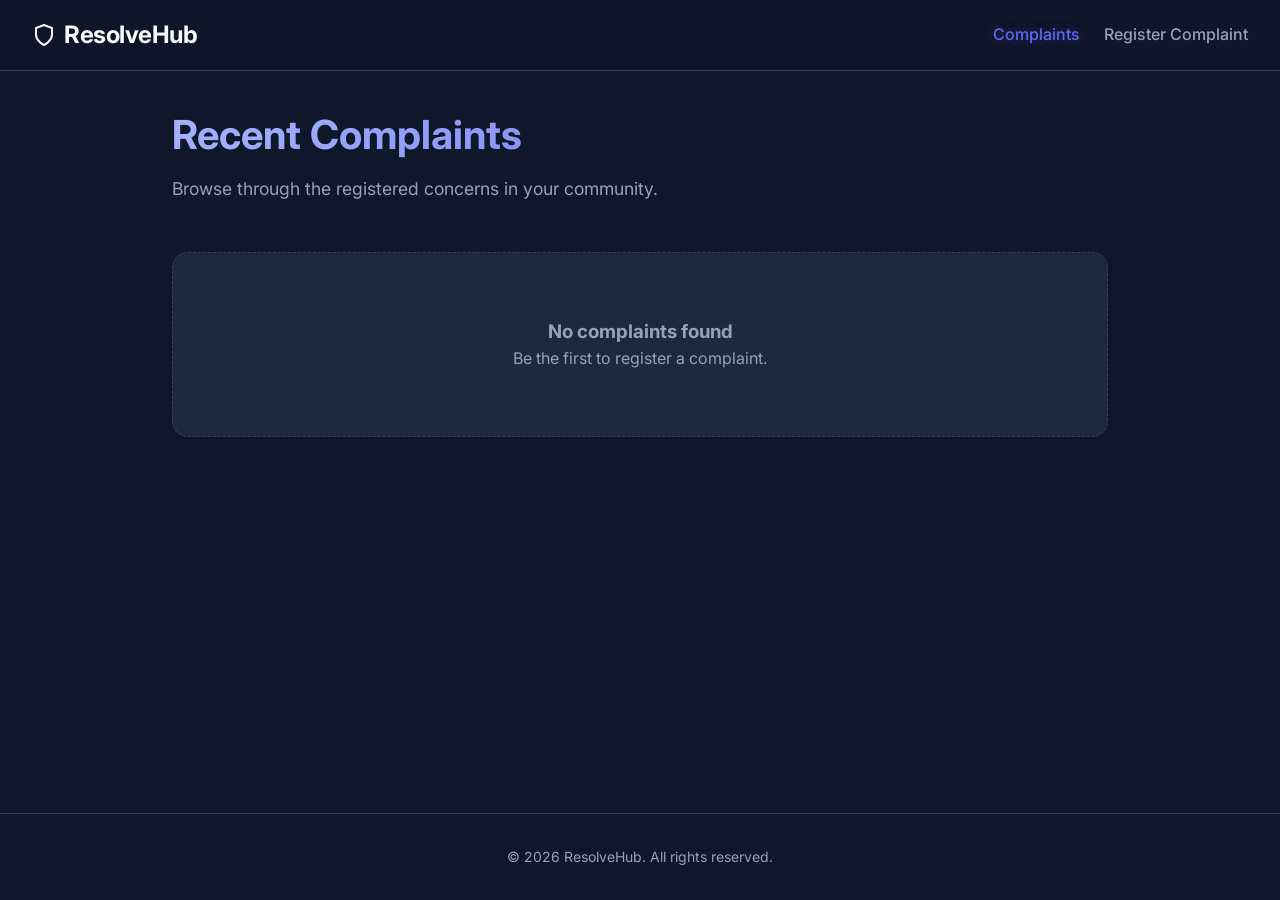
<file: index.html>
<!DOCTYPE html>
<html lang="en">
<head>
    <meta charset="UTF-8">
    <meta name="viewport" content="width=device-width, initial-scale=1.0">
    <title>Complaints | ResolveHub</title>
    <meta name="description" content="View and track citizen complaints on ResolveHub.">
    <link rel="stylesheet" href="styles.css">
</head>
<body>
    <!-- Navbar -->
    <nav class="navbar">
        <a href="index.html" class="brand">
            <svg width="24" height="24" viewBox="0 0 24 24" fill="none" stroke="currentColor" stroke-width="2" stroke-linecap="round" stroke-linejoin="round" class="feather feather-shield">
                <path d="M12 22s8-4 8-10V5l-8-3-8 3v7c0 6 8 10 8 10z"></path>
            </svg>
            ResolveHub
        </a>
        <div class="nav-links">
            <a href="index.html" class="active">Complaints</a>
            <a href="add-complaint.html">Register Complaint</a>
        </div>
    </nav>

    <!-- Main Content -->
    <main class="container">
        <header>
            <h1 class="page-title">Recent Complaints</h1>
            <p class="page-subtitle">Browse through the registered concerns in your community.</p>
        </header>
        
        <section id="complaints-container">
            <!-- JavaScript will inject cards here -->
        </section>
    </main>

    <!-- Footer -->
    <footer>
        &copy; 2026 ResolveHub. All rights reserved.
    </footer>

    <script src="app.js"></script>
</body>
</html>
</file>
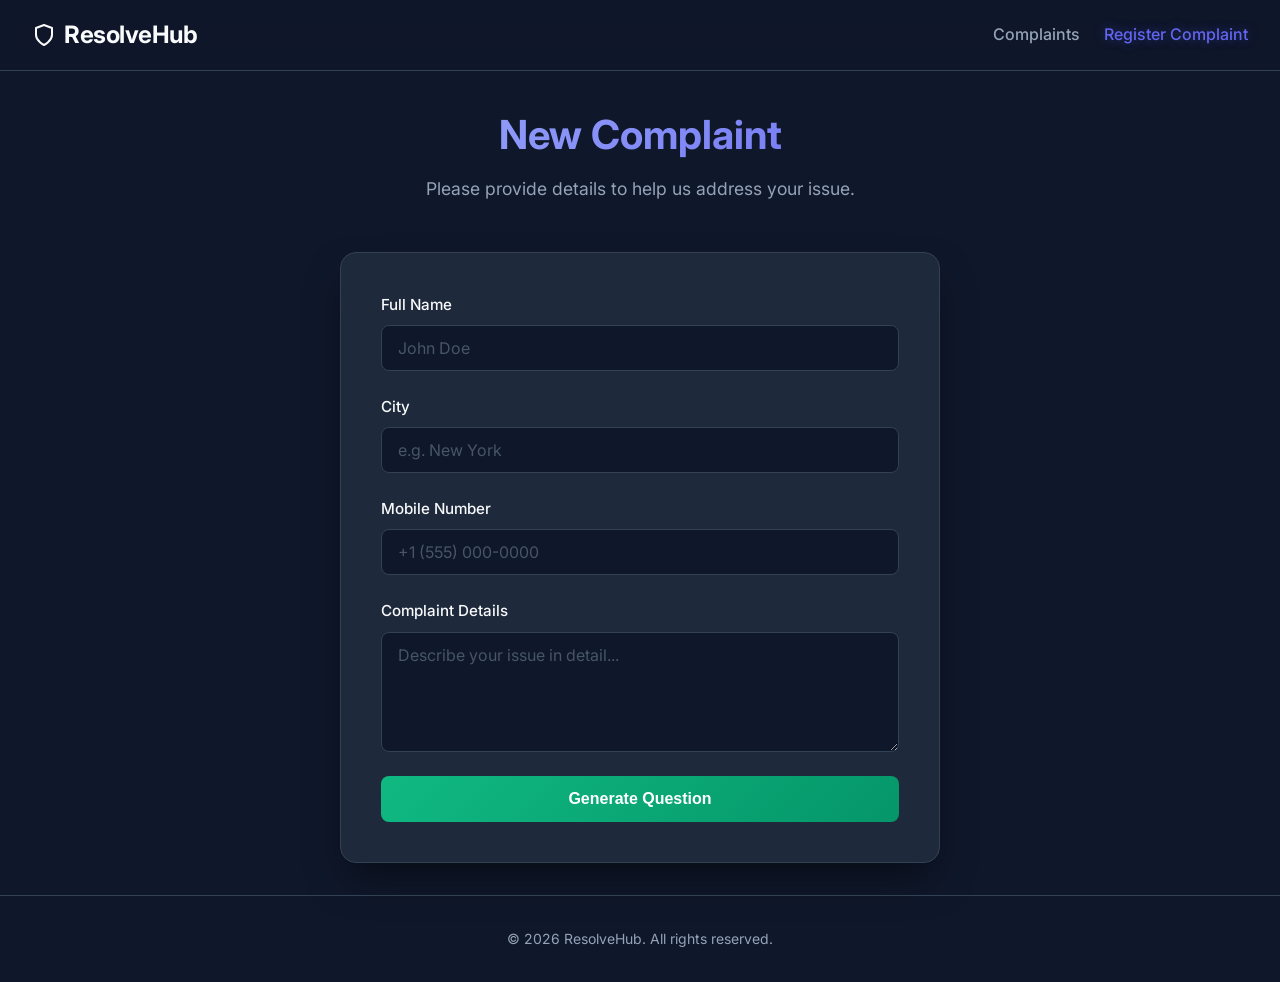
<file: add-complaint.html>
<!DOCTYPE html>
<html lang="en">
<head>
    <meta charset="UTF-8">
    <meta name="viewport" content="width=device-width, initial-scale=1.0">
    <title>Register Complaint | ResolveHub</title>
    <meta name="description" content="Register a new complaint on ResolveHub.">
    <link rel="stylesheet" href="styles.css">
</head>
<body>
    <!-- Navbar -->
    <nav class="navbar">
        <a href="index.html" class="brand">
            <svg width="24" height="24" viewBox="0 0 24 24" fill="none" stroke="currentColor" stroke-width="2" stroke-linecap="round" stroke-linejoin="round" class="feather feather-shield">
                <path d="M12 22s8-4 8-10V5l-8-3-8 3v7c0 6 8 10 8 10z"></path>
            </svg>
            ResolveHub
        </a>
        <div class="nav-links">
            <a href="index.html">Complaints</a>
            <a href="add-complaint.html" class="active">Register Complaint</a>
        </div>
    </nav>

    <!-- Main Content -->
    <main class="container">
        <header>
            <h1 class="page-title" style="text-align: center;">New Complaint</h1>
            <p class="page-subtitle" style="text-align: center;">Please provide details to help us address your issue.</p>
        </header>

        <div class="form-card">
            <form id="complaint-form">
                <div class="form-group">
                    <label for="name">Full Name</label>
                    <input type="text" id="name" class="form-control" placeholder="John Doe" required>
                </div>
                
                <div class="form-group">
                    <label for="city">City</label>
                    <input type="text" id="city" class="form-control" placeholder="e.g. New York" required>
                </div>

                <div class="form-group">
                    <label for="mobile">Mobile Number</label>
                    <input type="tel" id="mobile" class="form-control" placeholder="+1 (555) 000-0000" required>
                </div>

                <div class="form-group">
                    <label for="complaint">Complaint Details</label>
                    <textarea id="complaint" class="form-control" placeholder="Describe your issue in detail..." required></textarea>
                </div>

                <div id="ai-question-section" style="display: none; margin-top: 1.5rem; padding-top: 1.5rem; border-top: 1px solid var(--border-color);">
                    <div class="form-group">
                        <label for="ai-answer" id="ai-question-label" style="color: var(--accent-color); font-weight: 600; line-height: 1.4;">Generating question...</label>
                        <textarea id="ai-answer" class="form-control" placeholder="Your answer..." disabled></textarea>
                    </div>
                </div>

                <div style="display: flex; gap: 1rem; margin-top: 1.5rem;">
                    <button type="button" id="btn-generate" class="btn-submit" style="background: linear-gradient(135deg, #10b981, #059669); margin-top: 0;">Generate Question</button>
                    <button type="submit" id="btn-submit" class="btn-submit" style="display: none; margin-top: 0;">Submit Complaint</button>
                </div>
            </form>
        </div>
    </main>

    <!-- Footer -->
    <footer>
        &copy; 2026 ResolveHub. All rights reserved.
    </footer>

    <script src="app.js"></script>
</body>
</html>
</file>
<file: styles.css>
@import url('https://fonts.googleapis.com/css2?family=Inter:wght@300;400;500;600;700&display=swap');

:root {
    --bg-main: #0f172a;
    --bg-surface: #1e293b;
    --bg-surface-hover: #334155;
    --text-primary: #f8fafc;
    --text-secondary: #94a3b8;
    --accent-color: #6366f1;
    --accent-hover: #4f46e5;
    --border-color: #334155;
    --error-color: #ef4444;
}

* {
    margin: 0;
    padding: 0;
    box-sizing: border-box;
}

body {
    font-family: 'Inter', sans-serif;
    background-color: var(--bg-main);
    color: var(--text-primary);
    line-height: 1.6;
    display: flex;
    flex-direction: column;
    min-height: 100vh;
}

/* Navbar */
.navbar {
    position: sticky;
    top: 0;
    z-index: 100;
    background-color: rgba(15, 23, 42, 0.8);
    backdrop-filter: blur(12px);
    border-bottom: 1px solid var(--border-color);
    padding: 1rem 2rem;
    display: flex;
    justify-content: space-between;
    align-items: center;
}

.brand {
    font-size: 1.5rem;
    font-weight: 700;
    color: var(--text-primary);
    text-decoration: none;
    letter-spacing: -0.5px;
    display: flex;
    align-items: center;
    gap: 0.5rem;
}

.nav-links {
    display: flex;
    gap: 1.5rem;
}

.nav-links a {
    color: var(--text-secondary);
    text-decoration: none;
    font-weight: 500;
    transition: color 0.2s ease, text-shadow 0.2s ease;
}

.nav-links a:hover,
.nav-links a.active {
    color: var(--accent-color);
    text-shadow: 0 0 12px rgba(99, 102, 241, 0.4);
}

/* Main Container */
.container {
    flex: 1;
    max-width: 1000px;
    margin: 2rem auto;
    padding: 0 2rem;
    width: 100%;
}

.page-title {
    font-size: 2.5rem;
    font-weight: 700;
    margin-bottom: 0.5rem;
    background: linear-gradient(135deg, #a5b4fc, #6366f1);
    -webkit-background-clip: text;
    -webkit-text-fill-color: transparent;
}

.page-subtitle {
    color: var(--text-secondary);
    margin-bottom: 3rem;
    font-size: 1.1rem;
}

/* Complaints Grid */
#complaints-container {
    display: grid;
    grid-template-columns: repeat(auto-fill, minmax(300px, 1fr));
    gap: 1.5rem;
}

.complaint-card {
    background-color: var(--bg-surface);
    border: 1px solid var(--border-color);
    border-radius: 16px;
    padding: 1.5rem;
    transition: transform 0.3s cubic-bezier(0.4, 0, 0.2, 1), box-shadow 0.3s ease;
    display: flex;
    flex-direction: column;
    gap: 1rem;
    position: relative;
    overflow: hidden;
}

.complaint-card::before {
    content: '';
    position: absolute;
    top: 0;
    left: 0;
    width: 4px;
    height: 100%;
    background-color: var(--accent-color);
    border-radius: 16px 0 0 16px;
}

.complaint-card:hover {
    transform: translateY(-5px);
    box-shadow: 0 10px 25px -5px rgba(0, 0, 0, 0.5);
    border-color: var(--accent-color);
}

.card-header {
    display: flex;
    justify-content: space-between;
    align-items: flex-start;
}

.card-title {
    font-size: 1.25rem;
    font-weight: 600;
}

.card-meta {
    font-size: 0.85rem;
    color: var(--text-secondary);
    display: flex;
    gap: 0.5rem;
    margin-top: 0.25rem;
}

.card-body {
    color: #cbd5e1;
    font-size: 0.95rem;
    line-height: 1.5;
}

.no-complaints {
    grid-column: 1 / -1;
    text-align: center;
    padding: 4rem 2rem;
    background-color: var(--bg-surface);
    border-radius: 16px;
    border: 1px dashed var(--border-color);
    color: var(--text-secondary);
}

/* Form Styles */
.form-card {
    background-color: var(--bg-surface);
    border: 1px solid var(--border-color);
    border-radius: 16px;
    padding: 2.5rem;
    max-width: 600px;
    margin: 0 auto;
    box-shadow: 0 20px 40px -10px rgba(0, 0, 0, 0.5);
}

.form-group {
    margin-bottom: 1.5rem;
    display: flex;
    flex-direction: column;
    gap: 0.5rem;
}

.form-group label {
    font-weight: 500;
    font-size: 0.95rem;
    color: var(--text-primary);
}

.form-control {
    background-color: var(--bg-main);
    border: 1px solid var(--border-color);
    color: var(--text-primary);
    padding: 0.75rem 1rem;
    border-radius: 8px;
    font-family: 'Inter', sans-serif;
    font-size: 1rem;
    transition: all 0.2s ease;
}

.form-control:focus {
    outline: none;
    border-color: var(--accent-color);
    box-shadow: 0 0 0 3px rgba(99, 102, 241, 0.2);
}

.form-control::placeholder {
    color: #475569;
}

textarea.form-control {
    resize: vertical;
    min-height: 120px;
}

.btn-submit {
    background: linear-gradient(135deg, var(--accent-color), var(--accent-hover));
    color: white;
    border: none;
    padding: 0.875rem 1.5rem;
    border-radius: 8px;
    font-weight: 600;
    font-size: 1rem;
    cursor: pointer;
    transition: transform 0.2s ease, box-shadow 0.2s ease;
    width: 100%;
    margin-top: 1rem;
}

.btn-submit:hover {
    transform: translateY(-2px);
    box-shadow: 0 8px 15px rgba(99, 102, 241, 0.3);
}

.btn-submit:active {
    transform: translateY(0);
}

/* Footer */
footer {
    text-align: center;
    padding: 2rem;
    color: var(--text-secondary);
    font-size: 0.875rem;
    border-top: 1px solid var(--border-color);
    margin-top: auto;
}

/* Toast Notification */
.toast {
    position: fixed;
    bottom: 2rem;
    right: 2rem;
    background-color: #10b981;
    color: white;
    padding: 1rem 1.5rem;
    border-radius: 8px;
    font-weight: 500;
    box-shadow: 0 10px 25px -5px rgba(16, 185, 129, 0.4);
    transform: translateY(150%);
    transition: transform 0.3s cubic-bezier(0.68, -0.55, 0.265, 1.55);
    z-index: 1000;
}

.toast.show {
    transform: translateY(0);
}

/* Responsive */
@media (max-width: 768px) {
    .container {
        padding: 0 1.5rem;
    }
    
    .form-card {
        padding: 1.5rem;
    }
    
    .navbar {
        padding: 1rem 1.5rem;
    }
}
</file>
